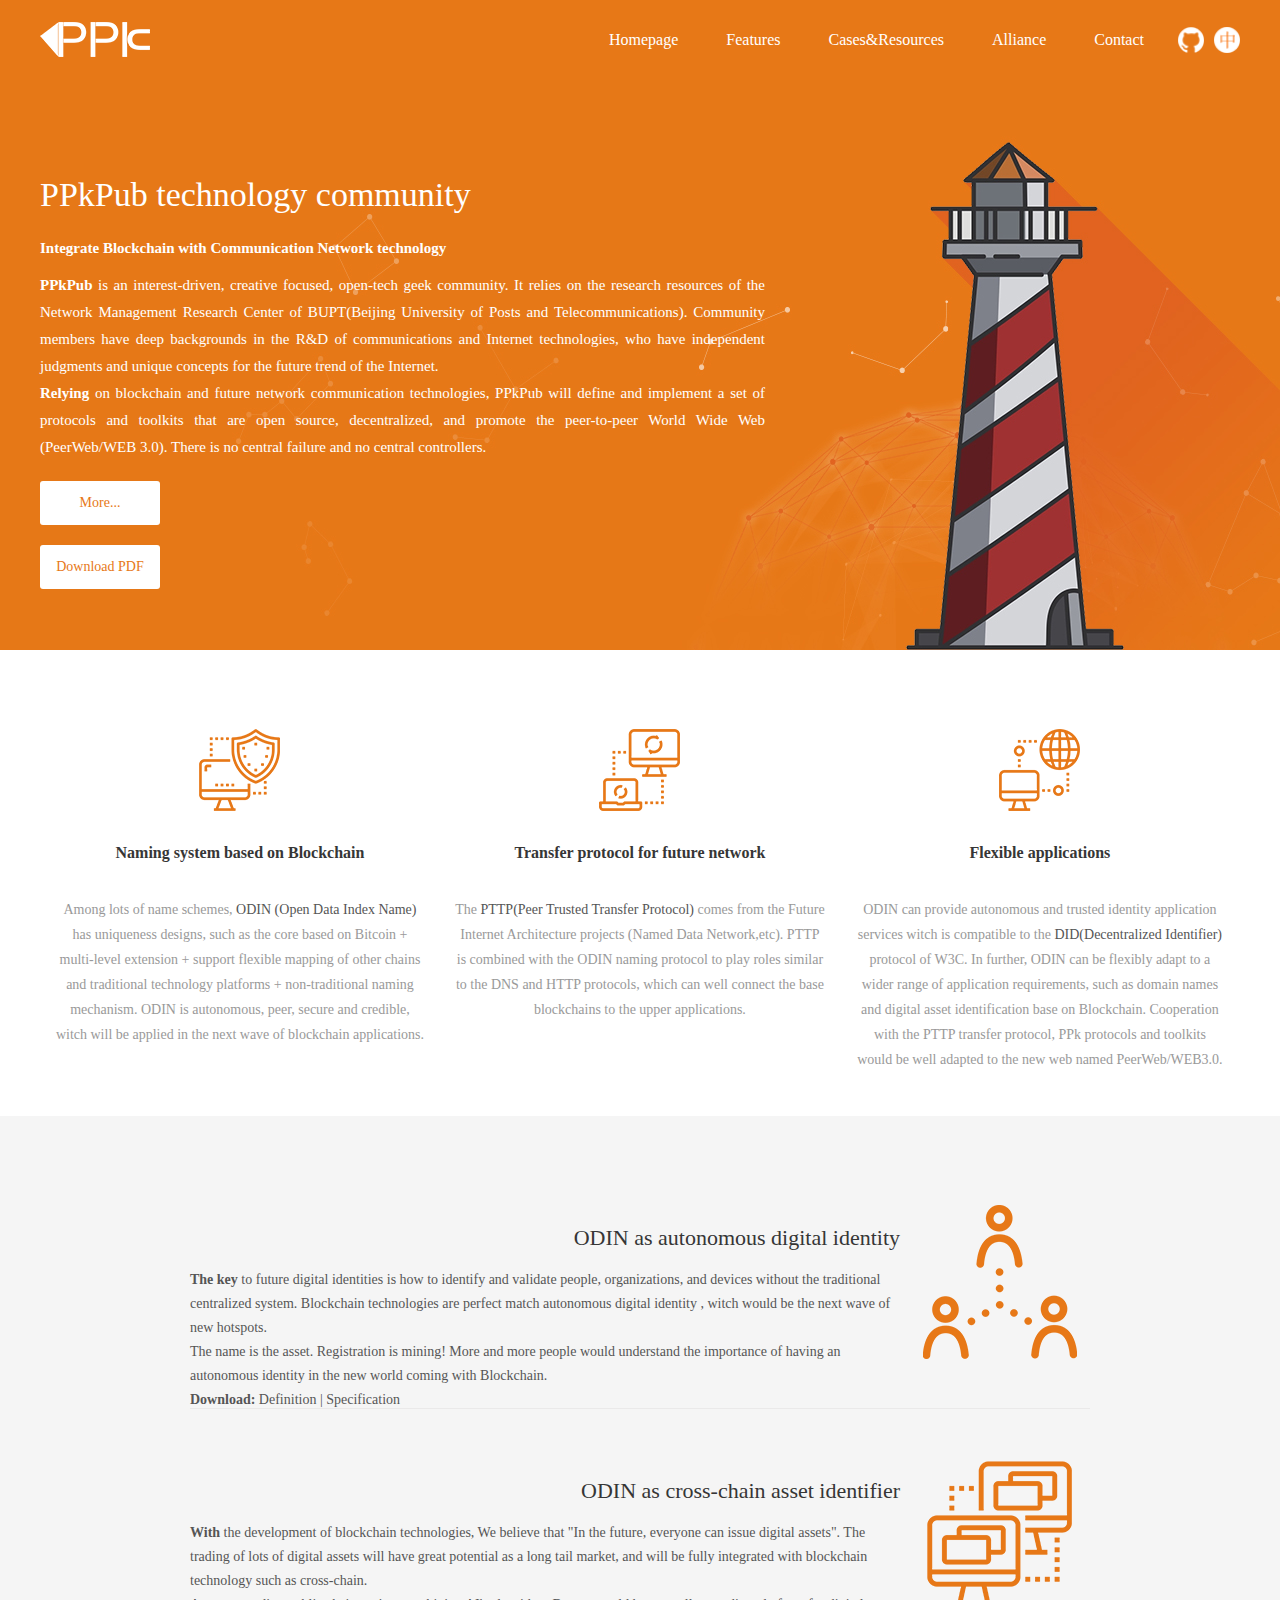
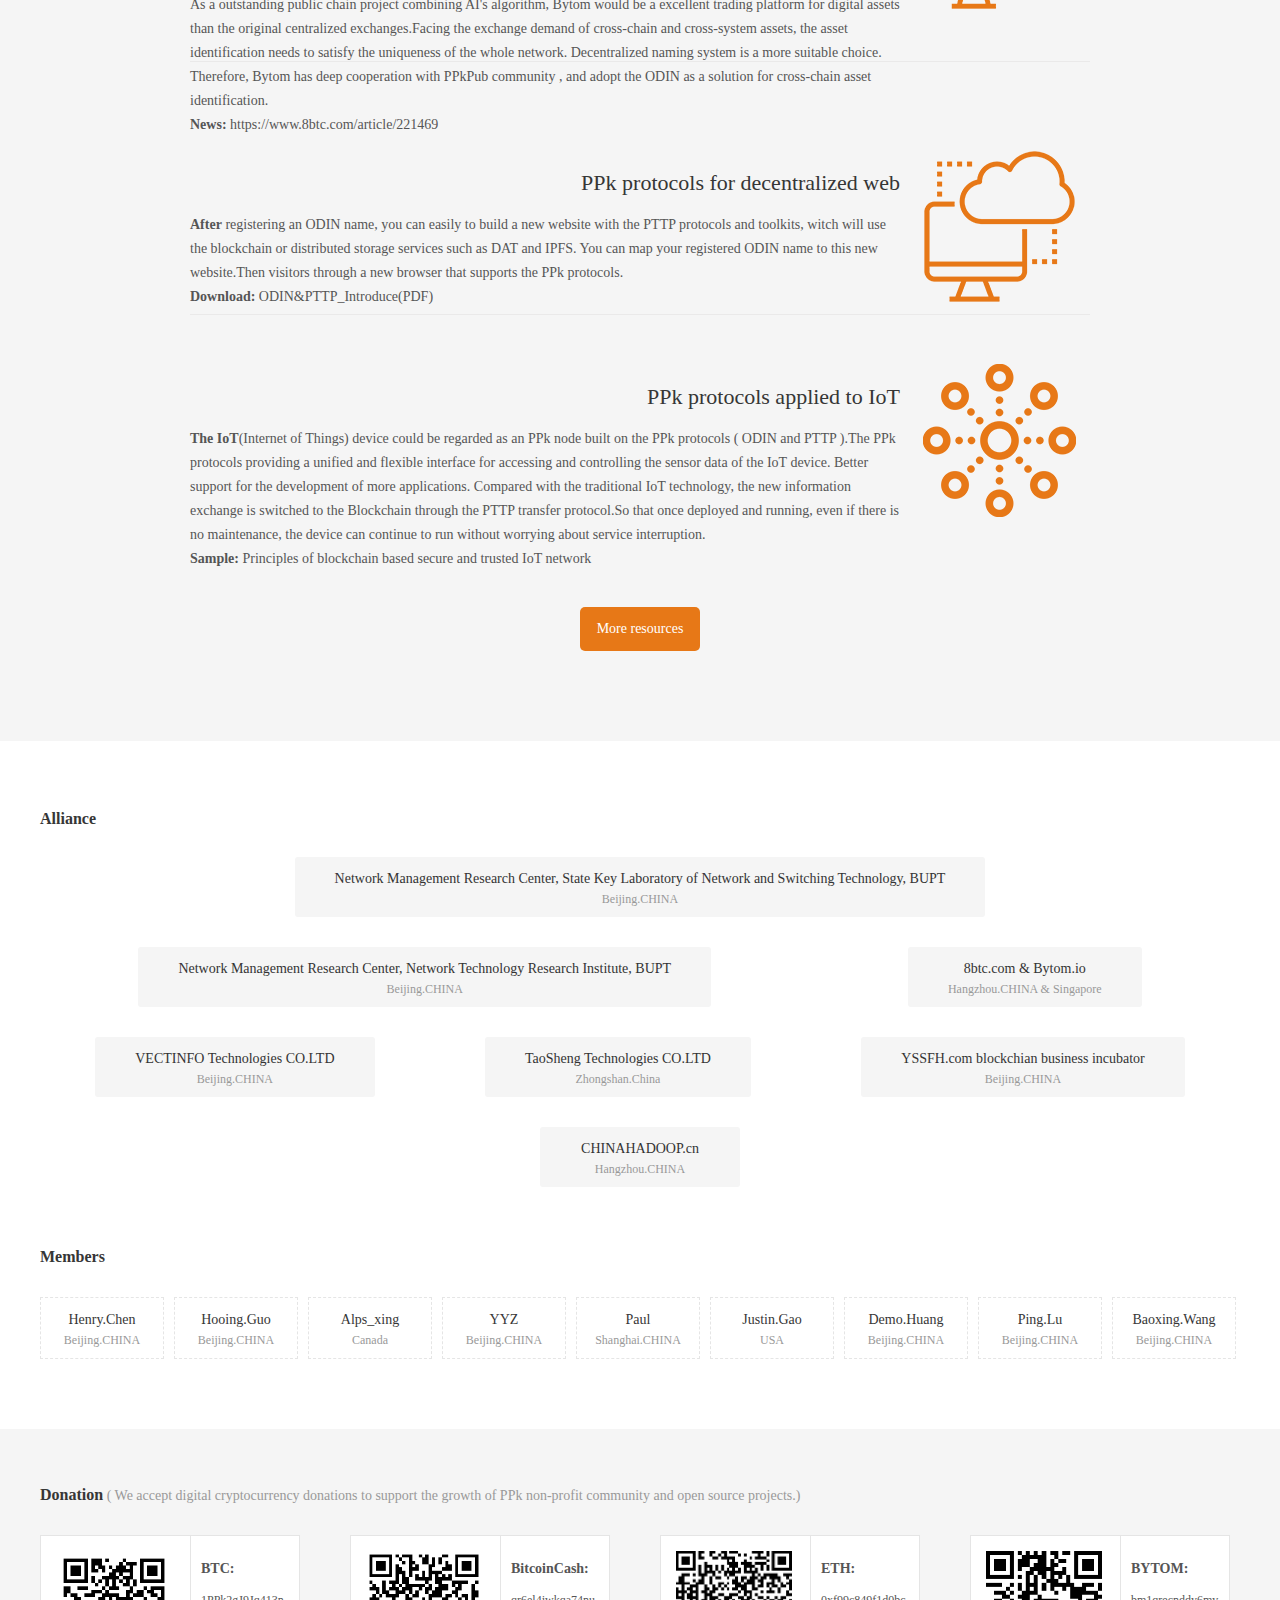
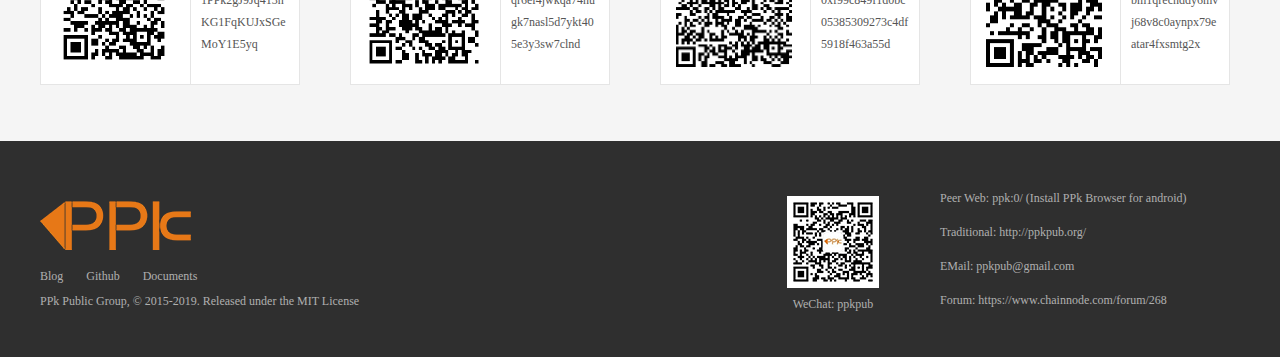
<file: index_en.html>
<!DOCTYPE html>
<html lang="zh-cn">

<head>
<meta charset="utf-8">
<title>PPkPub - Integrate Blockchain with Communication Network technology</title>
<meta name="description" content="PPkPub.org:Open technology community, defining peer-to-peer trusted protocols and tools">
<meta name="author" content="PPkPub.org" >

<meta name="viewport" content="target-densitydpi=device-dpi, width=device-width,height=device-height, initial-scale=1, user-scalable=no, minimum-scale=1.0, maximum-scale=1.0">
<meta name="format-detection" content="telephone=no" />
<link type="text/css" rel="stylesheet" href="css/css.css" />
<link type="text/css" rel="stylesheet" href="css/big.css" />
<link type="text/css" rel="stylesheet" href="css/small.css" />
<link type="text/css" rel="stylesheet" href="css/pad.css" />
<link type="text/css" rel="stylesheet" href="css/mobile.css" />

</head>

<body>	
	
	<div class="ck_device"><!--判断设备不要删除-->
		<div class="dev-name is_pc visible-lg-block">isPc</div>
		<div class="dev-name is_small visible-md-block">isSmall</div>
		<div class="dev-name is_pad visible-sm-block">isPad</div>
		<div class="dev-name is_phone visible-xs-block">isPhone</div>
	</div>	

	<div class="header visible-lg-block visible-md-block">
		<div class="wrapin">
			
			<a href="./index_en.html" class="logo">
				<img src="images/logo.png" alt="">
			</a>

			<div class="head_share">
				<!--<a href="#"><img src="images/head_s1.png" alt="T"></a>-->
				<a href="https://github.com/ppkpub/" target="_blank"><img src="images/head_s2.png" alt="G"></a>
				<a href="./?lang=cn"><img src="images/head_s4.png" alt="CN"></a>
			</div>

			<div class="nav">
				<a href="./index_en.html">Homepage</a>
				<a href="#feature">Features</a>
				<a href="#resource">Cases&Resources</a>
				<a href="#alliance">Alliance</a>
				<a href="#contact">Contact</a>
			</div>

		</div>
	</div>

	<!--nav-mb 移动导航-->
	<div class="header-mb visible-xs-block visible-sm-block">
		<a href="./index_en.html" class="logo">
			<img src="images/logo.png" alt="">
		</a>
	</div>
	<div class="header-mb-zw visible-xs-block visible-sm-block"></div>
    <div class="menu-btn visible-xs-block visible-sm-block"></div>	
	<div class="nav-mb">
		
		<dl>
			<dt><a href="./index_en.html" class="par">Homepage</a></dt>	   				
		</dl>
		<dl>
			<dt><a href="#feature" class="par">Features</a></dt>					
		</dl>
		<dl>
			<dt><a href="#resource" class="par">Cases&Resources</a></dt>	
						
		</dl>
		<dl>
			<dt><a href="#alliance" class="par">Alliance</a></dt>	   	
					
		</dl>
		<dl>
			<dt><a href="#contact" class="par">Contact</a></dt>	   	
					
		</dl>
        <dl>
			<dt><a href="./?lang=cn" class="par">Chinese</a></dt>	   	
		</dl>
	</div>
   <!--nav-mb 移动导航-->
	
	<div class="banner">
		<div class="wrapin">
			
			<div class="ba_inf">
				<dl>
					<dt></dt>
					<dd>PPkPub technology community</dd>
				</dl>
				<p><strong>Integrate Blockchain with Communication Network technology</strong></p>
                <p><strong>PPkPub</strong> is an interest-driven, creative focused, open-tech geek community. It relies on the research resources of the Network Management Research Center of BUPT(Beijing University of Posts and Telecommunications). Community members have deep backgrounds in the R&D of communications and Internet technologies, who have independent judgments and unique concepts for the future trend of the Internet. <br>
                <strong>Relying</strong> on blockchain and future network communication technologies, PPkPub will define and implement a set of protocols and toolkits that are open source, decentralized, and promote the peer-to-peer World Wide Web (PeerWeb/WEB 3.0). There is no central failure and  no central controllers.</p>
				<a href="#feature" class="more">More...</a> <a href="https://ppkpub.github.io/docs/English/EN_DOC_About_PPkPub.pdf" target="_blank"  class="more">Download PDF</a>
			</div>
		</div>
	</div>
    <a name="feature"> </a>
	<div class="hm_tx">
		<div class="wrapin">

			<div class="tx_item">
				<img src="images/tx1.png" alt="" class="ico">
				<dl>
					<dt>Naming system based on Blockchain</dt>
					<dd><br>Among lots of name schemes, <a href="https://ppkpub.github.io/docs/English/EN_PPK_ODIN.txt" target="_blank">ODIN (Open Data Index Name)</a> has uniqueness designs, such as the core based on Bitcoin + multi-level extension + support flexible mapping of other chains and traditional technology platforms + non-traditional naming mechanism. ODIN is autonomous, peer, secure and credible, witch will be applied in the next wave of blockchain applications.</dd>
				</dl>
			</div>
			<div class="tx_item">
				<img src="images/tx2.png" alt="" class="ico">
				<dl>
					<dt>Transfer protocol for future network</dt>
					<dd><br>The <a href="https://ppkpub.github.io/docs/English/EN_PPT_PPkPub_ODIN&PTTP_Introduce.pdf" target="_blank">PTTP(Peer Trusted Transfer Protocol)</a> comes from the Future Internet Architecture projects (Named Data Network,etc). PTTP is combined with the ODIN naming protocol to play roles similar to the DNS and HTTP protocols, which can well connect the base blockchains to the upper applications.</dd>
				</dl>
			</div>
			<div class="tx_item">
				<img src="images/tx3.png" alt="" class="ico">
				<dl>
					<dt>Flexible applications</dt>
					<dd><br>ODIN can provide autonomous and trusted identity application services witch is compatible to the <a href="https://w3c-ccg.github.io/did-spec/" target="_blank">DID(Decentralized Identifier)</a> protocol of W3C. In further, ODIN can be flexibly adapt to a wider range of application requirements, such as domain names and digital asset identification base on Blockchain. Cooperation with the PTTP transfer protocol, PPk protocols and toolkits would be well adapted to the new web named PeerWeb/WEB3.0.</dd>
				</dl>
			</div>

			<div class="clear"></div>
		</div>
	</div>
    <a name="resource"> </a>
	<div class="hm_bs">
		<div class="wp">

			<div class="bs_item">
				
				<dl>
					<dt>ODIN as autonomous digital identity</dt>
					<dd><p align="left"><strong>The key</strong> to future digital identities is how to identify and validate people, organizations, and devices without the traditional centralized system. Blockchain technologies are perfect match autonomous digital identity , witch would be the next wave of new hotspots. <br>
                    The name is the asset. Registration is mining! More and more people would understand the importance of having an autonomous identity in the new world coming with Blockchain.<br>
                    <strong>Download:</strong> <a href="https://ppkpub.github.io/docs/English/EN_PPK_ODIN.txt" target="_blank">Definition</a> | <a href="https://ppkpub.github.io/docs/English/EN_PPK_ODIN_SPEC.txt" target="_blank">Specification</a></p></dd>
				</dl>

				<a href="https://ppkpub.github.io/docs/English/EN_PPK_ODIN.txt"  target="_blank"><img src="images/bs1.png" class="photo" alt=""></a>

				<div class="clear"></div>
			</div>
			<div class="bs_item">
				
				<dl>
					<dt>ODIN as cross-chain asset identifier</dt>
					<dd><p align="left"><strong>With</strong> the development of blockchain technologies, We believe that "In the future, everyone can issue digital assets". 
The trading of lots of digital assets will have great potential as a long tail market, and will be fully integrated with blockchain technology such as cross-chain. <br>
As a outstanding public chain project combining AI's algorithm, <a href="https://bytom.io/" target="_blank">Bytom</a> would be a excellent trading platform for digital assets than the original centralized exchanges.Facing the exchange demand of cross-chain and cross-system assets, the asset identification needs to satisfy the uniqueness of the whole network. Decentralized naming system is a more suitable choice. Therefore, Bytom has deep cooperation with PPkPub community , and adopt the ODIN as a solution for cross-chain asset identification.<br>
                    <strong>News:</strong> <a href="https://www.8btc.com/article/221469" target="_blank">https://www.8btc.com/article/221469</a>
                    <!--<br>
                    <strong>Sample:</strong> <a href="http://btmdemo.ppkpub.org/asset/" target="_blank">http://btmdemo.ppkpub.org/asset/</a> or <a href="ppk:joy/asset/" >ppk:joy/asset/</a>--></p>
                    </dd>
				</dl>

				<a href="https://www.8btc.com/article/221469" target="_blank"><img src="images/bs2.png" class="photo" alt=""></a>

				<div class="clear"></div>
			</div>
			<div class="bs_item">
				
				<dl>
					<dt>PPk protocols for decentralized web</dt>
					<dd><p align="left"><strong>After</strong> registering an ODIN name, you can easily to build a new website with the PTTP protocols and toolkits, witch will use the blockchain or distributed storage services such as DAT and IPFS. You can map your registered ODIN name to this new website.Then visitors through a new browser that supports the PPk protocols.<br>
                    <strong>Download:</strong> <a href="https://ppkpub.github.io/docs/English/EN_PPT_PPkPub_ODIN&PTTP_Introduce.pdf" target="_blank">ODIN&PTTP_Introduce(PDF)</a><!--<br>
                    <strong>Tutorial:</strong> <a href="https://ppkpub.github.io/docs/DOC_PPk_Browser_Tutorial.pdf">
The quick guide to install PPk Browser</a><br>
                    <a href="https://ppkpub.github.io/docs/DOC_PPk_JavaTool_Tutorial.pdf">The tutorial to register ODIN and build decentralized website with PPk toolkit</a>--></p></dd>
				</dl>

				<a href="https://ppkpub.github.io/docs/English/EN_PPT_PPkPub_ODIN&PTTP_Introduce.pdf" target="_blank"><img src="images/bs3.png" class="photo" alt=""></a>

				<div class="clear"></div>
			</div>
			<div class="bs_item">
				
				<dl>
					<dt>PPk protocols applied to IoT</dt>
					<dd><p align="left"><strong>The IoT</strong>(Internet of Things) device could be regarded as an PPk node built on the PPk protocols ( ODIN and PTTP ).The PPk protocols  providing a unified and flexible interface for accessing and controlling the sensor data of the IoT device. Better support for the development of more applications. Compared with the traditional IoT technology, the new information exchange is switched to the Blockchain through the PTTP transfer protocol.So that once deployed and running, even if there is no maintenance, the device can continue to run without worrying about service interruption.<br>
                    <strong>Sample:</strong> <a href="https://ppkpub.github.io/docs/English/EN_DOC_PPkPub_Principles_of_blockchain_based_secure_and_trusted_IoT_network.pdf" target="_blank" >Principles of blockchain based secure and trusted IoT network</a></p></dd>
				</dl>

				<a href="https://ppkpub.github.io/docs/English/EN_DOC_PPkPub_Principles_of_blockchain_based_secure_and_trusted_IoT_network.pdf" target="_blank"><img src="images/bs4.png" class="photo" alt=""></a>

				<div class="clear"></div>
			</div>

		</div>	

		<a href="https://github.com/ppkpub/docs/tree/master/English" class="more">More resources</a>

	</div>

    <a name="alliance"> </a>
	<div class="hm_com wrapin">
		<div class="title">Alliance</div>
		<div class="lis">
			<a href="http://sklnst.bupt.edu.cn/"  target="_blank">
				<dl>
					<dt>
Network Management Research Center, State Key Laboratory of Network and Switching Technology, BUPT</dt>
					<dd>Beijing.CHINA</dd>
				</dl>
			</a>
			<a href="http://int.bupt.edu.cn/" target="_blank">
				<dl>
					<dt>
Network Management Research Center, Network Technology Research Institute, BUPT</dt>
					<dd>Beijing.CHINA</dd>
				</dl>
			</a>
			<a href="https://8btc.com/" target="_blank">
				<dl>
					<dt>8btc.com & Bytom.io</dt>
					<dd>Hangzhou.CHINA & Singapore</dd>
				</dl>
			</a>
			<a href="http://www.vectinfo.com/" target="_blank">
				<dl>
					<dt>VECTINFO Technologies CO.LTD</dt>
					<dd>Beijing.CHINA</dd>
				</dl>
			</a>
            <a href="http://www.dindonsms.com/" target="_blank">
				<dl>
					<dt>TaoSheng Technologies CO.LTD</dt>
					<dd>Zhongshan.China</dd>
				</dl>
			</a>
            <a href="http://www.yssfh.com/" target="_blank">
				<dl>
					<dt>YSSFH.com blockchian business incubator</dt>
					<dd>Beijing.CHINA</dd>
				</dl>
			</a>            
			<a href="http://www.chinahadoop.cn/course/1145" target="_blank">
				<dl>
					<dt>CHINAHADOOP.cn</dt>
					<dd>Hangzhou.CHINA</dd>
				</dl>
			</a>
		</div>
	</div>

	<div class="hm_cy wrapin">
		<div class="title">Members</div>
		<div class="s_list">
			<a href="#contact" class="cy_item">
				<dl>
					<dt>Henry.Chen</dt>
					<dd>Beijing.CHINA</dd>
				</dl>
			</a>
			<a href="#contact" class="cy_item">
				<dl>
					<dt>Hooing.Guo</dt>
					<dd>Beijing.CHINA</dd>
				</dl>
			</a>
			<a href="#contact" class="cy_item">
				<dl>
					<dt>Alps_xing</dt>
					<dd>Canada</dd>
				</dl>
			</a>
            <a href="#contact" class="cy_item">
				<dl>
					<dt>YYZ</dt>
					<dd>Beijing.CHINA</dd>
				</dl>
			</a>
			<a href="#contact" class="cy_item">
				<dl>
					<dt>Paul</dt>
					<dd>Shanghai.CHINA</dd>
				</dl>
			</a>
			<a href="#contact" class="cy_item">
				<dl>
					<dt>Justin.Gao</dt>
					<dd>USA</dd>
				</dl>
			</a>
			<a href="#contact" class="cy_item">
				<dl>
					<dt>Demo.Huang</dt>
					<dd>Beijing.CHINA</dd>
				</dl>
			</a>
			<a href="#contact" class="cy_item">
				<dl>
					<dt>Ping.Lu</dt>
					<dd>Beijing.CHINA</dd>
				</dl>
			</a>
			<a href="#contact" class="cy_item">
				<dl>
					<dt>Baoxing.Wang</dt>
					<dd>Beijing.CHINA</dd>
				</dl>
			</a>			


			<div class="clear"></div>
		</div>
	</div>
   
   <div class="hm_jz">
   		<div class="wrapin">
   			<div class="title"><strong>Donation</strong> (
We accept digital cryptocurrency donations to support the growth of PPk non-profit community and open source projects.)</div>
   			<div class="s_list">
   				
   				<div class="jz_item">
   					<img src="images/qrcode_ppk_donate_btc.png" alt="" class="code">
   					<dl>
   						<dt>BTC: </dt>
   						<dd>1PPk2gJ9Jq413nKG1FqKUJxSGeMoY1E5yq</dd>
   					</dl>
   					<div class="clear"></div>
   				</div>
                
                <div class="jz_item">
   					<img src="images/qrcode_ppk_donate_bch.png" alt="" class="code">
   					<dl>
   						<dt>BitcoinCash: </dt>
   						<dd>qr6el4jwkqa74nugk7nasl5d7ykt405e3y3sw7clnd</dd>
   					</dl>
   					<div class="clear"></div>
   				</div>

   				<div class="jz_item">
   					<img src="images/qrcode_ppk_donate_eth.png" alt="" class="code">
   					<dl>
   						<dt>ETH:  </dt>
   						<dd>0xf99c849f1d0bc05385309273c4df5918f463a55d</dd>
   					</dl>
   					<div class="clear"></div>
   				</div>

   				<div class="jz_item">
   					<img src="images/qrcode_ppk_donate_bytom.png" alt="" class="code">
   					<dl>
   						<dt>BYTOM: </dt>
   						<dd>bm1qrecnddy6mvj68v8c0aynpx79eatar4fxsmtg2x</dd>
   					</dl>
   					<div class="clear"></div>
   				</div>
   				<div class="clear"></div>
   			</div>
   		</div>
   </div>

   <a name="contact"> </a>
   <div class="footer">
   	<div class="wrapin">
   		
   		<div class="ft_left">
   			
   			<a href="./index_en.html" class="logo">
   				<img src="images/ft_logo.png" alt="">
   			</a>

   			<p>
   				<a href="http://www.8btc.com/author/14290"  target="_blank">Blog</a>
	   			<a href="https://github.com/ppkpub/" target="_blank">Github</a>
	   			<a href="https://github.com/ppkpub/docs/tree/master/English"  target="_blank">Documents</a>
	   			<!--<a href="https://ppkpub.github.io/docs/English/EN_DOC_About_PPkPub.pdf"  target="_blank">Downloads</a>-->
	   		</p>
   			<p>PPk Public Group, © 2015-2019. Released under the MIT License</p>

   		</div>	   		

   		<ul class="ft_inf">
   			<li>Peer Web: <a href="http://tool.ppkpub.org:9876/?go=ppk:0/"  target="_blank">ppk:0/</a> (<a href="https://ppkpub.github.io/PPkBrowserAndroid/bin/">Install PPk Browser for android</a>)</li>
   			<li>Traditional: http://ppkpub.org/</li>
   			<li>EMail: ppkpub@gmail.com</li>
   			<li>Forum: <a href="https://www.chainnode.com/forum/268" target="_blank">https://www.chainnode.com/forum/268</a></li>
   		</ul>

   		<dl class="ft_code">
   			<dt><img src="images/ft_code.jpg" alt=""></dt>
   			<dd>WeChat: ppkpub</dd>
   		</dl>
	

   		<div class="clear"></div>
   	</div>
   </div>
	
</body>
<script type="text/javascript" src="js/jquery-1.11.1.min.js"></script>
<script type="text/javascript" src="js/base.js"></script>
<!--以下是页面独有JS,请不要放在公用php文件中-->
<script type="text/javascript" src="js/index.js"></script>
<!--以上是页面独有JS,请不要放在公用php文件中-->
</html>
</file>
<file: css/css.css>
﻿/*通用类*/
*{
	margin:0;
	padding:0;		
}
body{		
	margin:0 auto;
	font-size:14px;	
	font-family:"Microsoft Yahei";	
	text-align:justify;	
	color:#555;
	overflow-x:hidden;
	position:relative;
}
h1,h2,h3{	
	font-weight:500;	
}
img{
	border:none;	
}
a{
	cursor:pointer;
	color:#555;
	text-decoration:none !important;	
	outline:none !important;
}
a:hover{
	color:#e77817;	
}
ul{
	list-style-type:none;	
	margin:0;
}
dl{
	margin:0;
	padding:0;	
}
em{
	font-style:normal;	
}
.lt{
	float:left;	
}
.rt{
	float:right;	
}
input.sub,label{
	border:none;	
	cursor:pointer;
}
input,textarea{
	font-family:"Microsoft Yahei";
	outline:none;	
}
table{
	border-collapse:collapse;	
}
table td,table th{
	padding:0;	
}
.visible-xs-block,
.visible-xs-inline,
.visible-xs-inline-block,
.visible-sm-block,
.visible-sm-inline,
.visible-sm-inline-block,
.visible-md-block,
.visible-md-inline,
.visible-md-inline-block,
.visible-lg-block,
.visible-lg-inline,
.visible-lg-inline-block {
  display: none !important;
}
div.clear{
	font: 0px Arial; line-height:0;
	height:0; 
	overflow:hidden;	
	clear:both;	
}
.line5{
	font-size:1px;height:5px;width:100%;clear:both;	
}
.line10{
	font-size:1px;height:10px;width:100%;clear:both;	
}
.line20{
	font-size:1px;height:20px;width:100%;clear:both;	
}
.ck_device{
	position:absolute;
	top:-300px;
}

/*所有设备公用 CSS*/
.wrapin{
	width:1200px;
	margin-left:auto;
	margin-right:auto;	
}

/*total*/

.header{
	height: 80px;
	background:#e77817;
}
.header .logo{
	display: block;
	height: 80px;
	float: left;
}
.header .logo img{
	display: block;
	height: 80px;
}
.nav{
	float: right;
}
.nav a{
	float: left;
	padding:0 24px;
	height: 80px;
	line-height: 80px;
	color:#fff;
	font-size:16px;
	display: inline-block;
	transition: all 0.2s ;
	-webkit-transition: all 0.2s ;
	-ms-transition: all 0.2s ;
	-o-transition: all 0.2s ;
	-moz-transition: all 0.2s ;
}
.nav a:hover{
	background:#d16405;
	transition: all 0.2s ;
	-webkit-transition: all 0.2s ;
	-ms-transition: all 0.2s ;
	-o-transition: all 0.2s ;
	-moz-transition: all 0.2s ;
}
.head_share{
	float: right;
	margin:27px 0 0 0;
}
.head_share a{
	float: left;
	margin-left:10px;
}
.head_share img{
	display: block;
	width: 26px;
	height: 26px;
}

.header-mb{
	width:100%;
	height:50px;
	position:fixed;
	left:0;
	top:0;
	z-index:100;
	background:#e77817;
	border-bottom:1px solid #ccc;
}
.header-mb .logo{
	float:left;
	margin-left:3%;
}
.header-mb .logo img{
	display:block;
	height:50px;
	width:auto;
}
.header-mb-zw{
	height:51px;
	clear:both;
}
.nav-mb{
	position:fixed;
	right:0;
	top:0;
	z-index:100;	
	width:100%;
	height:100%;	
	padding-top:50px;
	display:none;
}
.nav-mbshow{
	display:block;
	background:rgba(231,120,23,0.9);	
}
.menu-btn{
	width:40px;
	height:30px;
	border:1px solid #ddd;
	border-radius:5px;	
	position:fixed;
	right:3%;
	top:10px;
	background:#fff url("../images/menu.png") no-repeat center center;
	z-index:110;
}
.menu-btnshow{
	background-image:url("../images/menu_close.png");	
}
.nav-mb dl{
	width:90%;
	margin:0 auto;	
	font-size:14px;
}
.nav-mb a{
	color:#fff;
	display:block;	
}
.nav-mb dt{
	height:40px;
	line-height:40px;
	border-bottom:1px solid #fff;	
	
}
.nav-mb .down dt{
	
}
.nav-mb dd{
	line-height:30px;	
	display:none;
}
.nav-mb .down dd{
	display:block;	
}
.nav-mb dd a{
	color:#666;	
}



/*total*/

/*hm首页*/

.banner{
	height: 570px;
	background:#e77817 url("../images/banner.jpg") no-repeat bottom center;
	color:#fff;
}
.ba_inf{
	padding:85px 0 0 0;
	width: 725px;
}
.ba_inf dl{
	line-height: 60px;
}
.ba_inf dt{
	font-size:42px;
	font-weight: bold;
}
.ba_inf dd{
	font-size:34px;	
}
.ba_inf p{
	padding-top:10px;
	line-height: 27px;
	font-size:15px;
}
.ba_inf .more{
	display: block;
	width: 120px;
	height: 44px;
	line-height: 44px;
	border-radius:3px;
	background:#fff;
	margin-top:20px;
	text-align: center;
	color:#e77817;
}

.hm_tx{
	text-align: center;
	padding:60px 0 44px 0;
}
.tx_item{
	width: 33.33%;
	float: left;	
}
.tx_item dl{
	padding:0 15px;
}
.tx_item dt{
	height: 38px;
	line-height: 38px;
	font-size:16px;
	font-weight: bold;
	color:#363636;
}
.tx_item dd{	
	line-height: 25px;
	color:#999;
}

.hm_bs{
	background:#f5f5f5;
	padding:40px 0 90px 0;
}

.bs_item{
	width: 900px;
	margin:0 auto;
	padding:36px 0 36px 0;
	border-bottom:1px solid #eae9e9;
	text-align:right;
	position: relative;
	height: 180px;
}
.bs_item:last-child{
	border:0;
}
.bs_item img{
	display: block;
	width: 180px;
	height: 180px;
	float: right;
}
.bs_item dl{
	padding:16px 0 0 0;
	width: 710px;
	float: left;
}
.bs_item dt{
	height: 60px;
	line-height: 60px;
	font-size:22px;
	color:#363636;
}
.bs_item dd{
	line-height: 24px;
}
.hm_bs .more{
	width: 120px;
	height: 44px;
	line-height: 44px;
	display: block;
	text-align: center;
	margin:40px auto 0 auto;
	background:#e77817;
	border-radius:5px;
	color:#fff;
}

.hm_com{
	padding:40px 0 0 0;
}
.hm_com .title{
	height: 76px;
	line-height: 76px;
	font-size:16px;
	font-weight: bold;
	color:#363636;
}
.hm_com .lis{
	display:flex;
	justify-content:space-around;
	flex-wrap:wrap;
}
.hm_com a{	
	display: inline-block;
	min-height: 60px;
	background:#f5f5f5;
	border-radius:3px;
	padding:0 40px;
	min-width: 120px;
	text-align: center;
	margin:0 20px 30px 20px;	
}
.hm_com dt{
	min-height: 20px;
	line-height: 20px;
	padding-top:12px;
	color:#333;
}
.hm_com dd{
	height: 20px;
	line-height: 20px;
	color:#999;
	font-size:12px;
}

.hm_cy{
	padding-bottom:60px;
	position: relative;
	overflow: hidden;
}
.hm_cy .title{
	height: 80px;
	line-height: 80px;
	font-size:16px;
	font-weight: bold;
	color:#363636;
}
.hm_cy .s_list{
	width: 105%;
}
.cy_item{
	float: left;
	display: inline-block;
	width: 122px;
	height: 60px;
	text-align: center;
	border:1px dashed #e5e5e5;
	margin:0 10px 10px 0;
}
.cy_item dt{
	height: 20px;
	line-height: 20px;
	padding-top:12px;
	color:#363636;
}
.cy_item dd{
	height: 20px;
	line-height: 20px;
	color:#999;
	font-size:12px;
}

.hm_jz{
	background:#f5f5f5;
	padding:26px 0 16px 0;
}
.hm_jz .wrapin{
	position: relative;
}
.hm_jz .title{
	height: 80px;
	line-height: 80px;
	font-size:14px;	
	color:#999;
}
.hm_jz .title strong{
	font-size:16px;
	font-weight: bold;
	color:#363636;
}
.hm_jz .s_list{
	width: 120%;
}
.jz_item{
	width: 258px;
	height: 148px;
	float: left;
	border:1px solid #e5e5e5;
	background:#fff;
	margin:0 50px 40px 0;
}
.jz_item .code{
	display: block;
	width: 116px;
	height: 116px;
	float: left;
	margin:15px 0 0 15px;
}
.jz_item dl{
	float: right;
	height: 148px;
	border-left:1px solid #e5e5e5;
	width: 88px;
	padding:0 10px;
}
.jz_item dt{
	height: 40px;
	line-height: 40px;
	padding-top:13px;
	font-weight: bold;
}
.jz_item dd{
	width: 88px;
	word-break:break-all;	
	font-size:12px;
	line-height: 22px;
}

.footer{
	background:#2f2f2f;
	padding:40px 0;
	color:#afafaf;
	font-size:12px;
}
.footer a{
	color:#afafaf;
}
.footer a:hover{
	color:#fff;
}
.footer p{
	line-height: 25px;
}
.ft_left{
	float: left;
	width: 430px;	
	padding-top:20px;
}
.ft_left .logo{
	display: block;
	margin-bottom:10px;
}
.ft_left a{
	margin-right:20px;
}
.ft_inf{
	float: right;
	width: 300px;
	line-height: 34px;
}
.ft_code{
	float: right;
	width: 184px;
	text-align: center;
	padding-top:15px;
	margin-right:15px;
}
.ft_code dd{
	line-height: 2;
}

/*hm 首页*/

/*所有设备公用 CSS*/
</file>
<file: css/big.css>
﻿/* PC大屏幕 big star*/
@media screen and (min-width: 1200px) {

.visible-lg {display: block !important;}
.visible-lg-block {display: block !important;}
.visible-lg-inline {display: inline !important;}
.visible-lg-inline-block {display: inline-block !important;}
.hidden-lg{display:none !important;}

.wrapin{
	width:1200px;	
}

/*hm 首页*/

/*hm 首页*/




/* PC大屏幕 big end*/
}
</file>
<file: css/small.css>
﻿/* 小屏幕 small start*/
@media screen and (min-width: 993px) and (max-width: 1199px) {
body{
	font-size:14px;	
	background-size:100% auto;
}

.visible-md{display: block !important;}
.visible-md-block {display: block !important;}
.visible-md-inline {display: inline !important;}
.visible-md-inline-block {display: inline-block !important;}
.hidden-md{display:none !important;}

.wrapin{
	width:970px;	
}



/*hm 首页*/

.hm_tx{
	text-align: center;
	padding:30px 0 24px 0;
}

.hm_com a{	
	display: inline-block;
	height: 60px;
	background:#f5f5f5;
	border-radius:3px;
	padding:0 20px;
	min-width: 100px;
	text-align: center;
	margin:0 20px 30px 20px;
}

/*hm 首页*/


/* 小屏幕 small end*/
}
</file>
<file: css/pad.css>
﻿/* 平板 pad start*/
@media screen and (min-width: 768px) and (max-width: 992px) {
body{
	font-size:14px;	
	background-size:100% auto;
}

.visible-sm{display: block !important;}
.visible-sm-block {display: block !important;}
.visible-sm-inline {display: inline !important;}
.visible-sm-inline-block {display: inline-block !important;}
.hidden-sm{display:none !important;}

.wrapin{
	width:750px;	
}


/*hm 首页*/

.banner{
	height: auto;
	background:#e77817 url("../images/banner.jpg") no-repeat bottom center;
	color:#fff;
	padding-bottom:200px;
	background-size:100% auto;
}
.ba_inf{
	padding:25px 0 0 0;
	width: 725px;
}

.hm_tx{
	text-align: center;
	padding:15px 0 10px 0;
}

.hm_com{
	padding-top:10px;
}
.bs_item{
	width: 750px;
	margin:0 auto;
	padding:16px 0 16px 0;
	border-bottom:1px solid #eae9e9;
	text-align:right;
	position: relative;
	height: 180px;
}
.bs_item:last-child{
	border:0;
}
.bs_item img{
	display: block;
	width: 180px;
	height: 180px;
	float: right;
}
.bs_item dl{
	padding:16px 0 0 0;
	width: 560px;
	float: left;
}
.hm_bs .more{
	margin:10px auto 0 auto;
}
.hm_cy{
	padding-bottom:20px;
}

.footer{
	padding:15px 0;
}
.ft_left{
	float:none;
	width: 750px;	
	padding-top:20px;
}

.ft_inf{
	float: left;
	width: 50%;
	line-height: 34px;
	padding-top:20px;
}
.ft_code{
	float: left;
	width: 50%;
	text-align: center;
	padding-top:35px;
	margin-right:0;
}

/*hm 首页*/


/* 平板 pad end*/
}
</file>
<file: css/mobile.css>
﻿/* 手机 mobile start*/
@media (max-width: 767px) {
body{
	background-size:100% auto;
	font-size:13px;
}

.visible-xs{display: block !important;}
.visible-xs-block {display: block !important;}
.visible-xs-inline {display: inline !important;}
.visible-xs-inline-block {display: inline-block !important;}
.hidden-xs{display:none !important;}

.wrapin{
	width:100%;
}


/*hm 首页*/

.banner{
	height: auto;
	background:#e77817 url("../images/banner-mb.jpg") no-repeat bottom center;
	color:#fff;
	padding-bottom:150px;
	background-size:100% auto;
}
.ba_inf{
	padding:10px;
	width: auto;
}
.ba_inf dl{
	line-height: 30px;
}
.ba_inf dt{
	font-size:22px;
	font-weight: bold;
}
.ba_inf dd{
	font-size:18px;	
}
.ba_inf p{
	padding-top:10px;
	line-height: 1.8;
	font-size:12px;
}
.ba_inf .more{
	display: block;
	width: 120px;
	height: 44px;
	line-height: 44px;
	border-radius:3px;
	background:#fff;
	margin-top:20px;
	text-align: center;
	color:#e77817;
}

.hm_tx{
	text-align: center;
	padding:10px 0;

}
.tx_item{
	width: 100%;
	float: none;
	clear: both;	
}
.tx_item dl{
	padding:0 15px;
}
.tx_item dt{
	height: 38px;
	line-height: 38px;
	font-size:16px;
	font-weight: bold;
	color:#363636;
}
.tx_item dd{	
	line-height: 25px;
	color:#999;
}
.hm_tx .more{
	display: block;
	width: 120px;
	height: 44px;
	line-height: 44px;
	border-radius:5px;
	margin:30px auto 0 auto;
}

.bs_item{
	width: 100%;
	box-sizing:border-box;
	text-align:justify;
	margin:0 auto;
	padding:10px;	
	text-align:left;	
	height: auto;
}
.bs_item:last-child{
	border:0;
}
.bs_item img{
	display: block;
	width: 180px;
	height: 180px;
	float: none;
	margin:0 auto;
}
.bs_item dl{
	padding:5px 0 0 0;
	width: 100%;
	float: none;
}
.bs_item dt{
	height: auto;
	line-height: 30px;
	font-size:16px;
	color:#363636;
}
.bs_item dd{
	line-height: 24px;
	text-align:justify;
}
.hm_bs{
	background:#f5f5f5;
	padding:20px 0 30px 0;
}
.hm_bs .more{
	margin:20px auto 0 auto;
}
.hm_com{
	padding-top:0;
}
.hm_com .title{
	padding:0 10px;
}
.hm_com a{		
	border-radius:3px;
	padding:0 20px;
	min-width: 100px;	
	margin:0 20px 10px 20px;
}

.hm_cy .title{
	padding:0 10px;
}
.hm_cy .s_list{
	width: 100%;
}
.cy_item{
	float: left;
	display: inline-block;
	width: 46%;
	height: 60px;
	text-align: center;
	border:1px dashed #e5e5e5;
	margin:0 2% 3% 2%;
	box-sizing:border-box;
}
.hm_cy{
	padding-bottom:0;
}
.hm_jz{
	padding:5px 0;
}
.hm_jz .title{
	height: auto;
	line-height: 20px;
	padding:10px 20px;
	font-size:12px;		
}
.hm_jz .title strong{
	font-size:14px;
	
}

.hm_jz .s_list{
	width: 100%;
}
.jz_item{
	width: 90%;
	height: 148px;
	float: none;
	margin:0 auto 10px auto;
}
.jz_item .code{
	display: block;
	width: 116px;
	height: 116px;
	float: left;
	margin:15px 0 0 15px;
}
.jz_item dl{
	float: right;
	height: 148px;
	border-left:1px solid #e5e5e5;
	width: 88px;
	padding:0 10px;
}
.jz_item dt{
	height: 40px;
	line-height: 40px;
	padding-top:13px;
	font-weight: bold;
}
.jz_item dd{
	width: 88px;
	word-break:break-all;	
	font-size:12px;
	line-height: 22px;
}

.footer{
	padding:15px 10px;
}
.ft_left{
	float:none;
	width: 100%;	
	padding-top:0;
}

.ft_inf{
	float: none;
	width: 100%;
	line-height: 34px;
	padding-top:10px;
}
.ft_code{
	float: none;
	width: 100%;
	text-align: center;
	padding-top:15px;
	padding-bottom:15px;
	margin-right:0;
}

/*hm 首页*/


/* 手机 mobile end*/	
}
</file>
